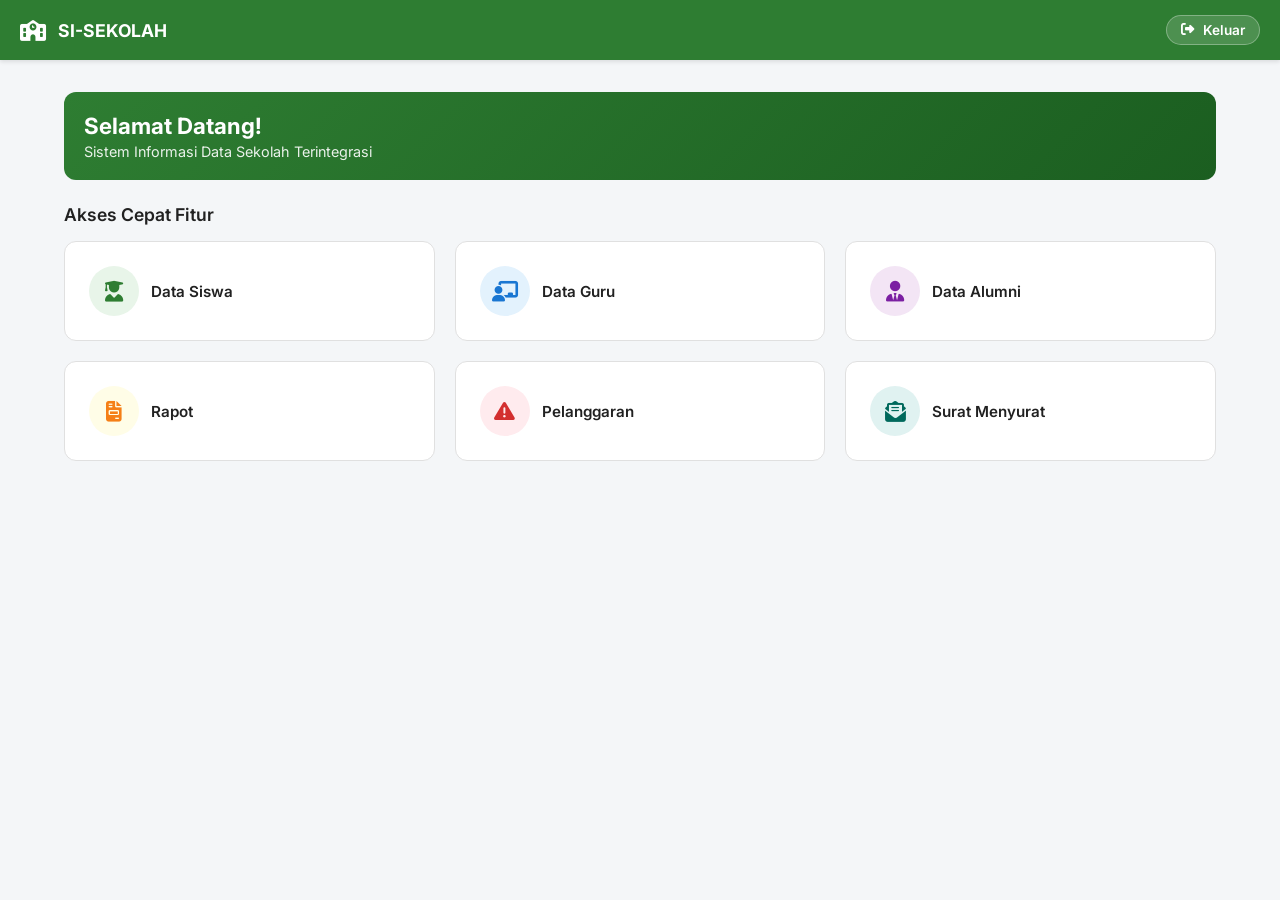
<file: index.html>
<!DOCTYPE html>
<html lang="id">
<head>
  <meta charset="UTF-8">
  <meta name="viewport" content="width=device-width, initial-scale=1.0">
  <title>Sistem Informasi Sekolah Terintegrasi</title>
  <link href="https://fonts.googleapis.com/css2?family=Inter:wght@400;500;600;700&display=swap" rel="stylesheet">
  <link href="https://cdnjs.cloudflare.com/ajax/libs/font-awesome/6.4.0/css/all.min.css" rel="stylesheet">
  <link rel="stylesheet" href="css/style.css">
</head>
<body>

<!-- KODE BARU -->
<header class="header">
  <div class="header-brand">
    <i class="fa-solid fa-school" style="font-size: 1.3rem;"></i>
    <span>SI-SEKOLAH</span>
  </div>
  <div>
    <button class="btn-logout" onclick="konfirmasiKeluar()" title="Keluar Aplikasi">
      <i class="fa-solid fa-right-from-bracket"></i>
      <span>Keluar</span>
    </button>
  </div>
</header>

  <main class="main-content">
    <div id="section-dashboard">
      <div class="welcome-banner">
        <h2>Selamat Datang!</h2>
        <p>Sistem Informasi Data Sekolah Terintegrasi</p>
      </div>

      <h3 class="section-title">Akses Cepat Fitur</h3>
      
      <div class="menu-grid">
        <a href="siswa.html" class="card-menu">
          <div class="card-icon icon-siswa"><i class="fa-solid fa-user-graduate"></i></div>
          <div class="card-title">Data Siswa</div>
        </a>

        <a href="guru.html" class="card-menu">
          <div class="card-icon icon-guru"><i class="fa-solid fa-chalkboard-user"></i></div>
          <div class="card-title">Data Guru</div>
        </a>

        <a href="alumni.html" class="card-menu">
          <div class="card-icon icon-alumni"><i class="fa-solid fa-user-tie"></i></div>
          <div class="card-title">Data Alumni</div>
        </a>

        <a href="rapot.html" class="card-menu">
          <div class="card-icon icon-rapot"><i class="fa-solid fa-file-invoice"></i></div>
          <div class="card-title">Rapot</div>
        </a>

        <a href="pelanggaran.html" class="card-menu">
          <div class="card-icon icon-pelanggaran"><i class="fa-solid fa-triangle-exclamation"></i></div>
          <div class="card-title">Pelanggaran</div>
        </a>

        <a href="surat.html" class="card-menu">
          <div class="card-icon icon-surat"><i class="fa-solid fa-envelope-open-text"></i></div>
          <div class="card-title">Surat Menyurat</div>
        </a>
      </div>
    </div>
  </main>

  <!-- MODAL POPUP PERINGATAN TOMBOL BACK BROWSER -->
  <div class="modal" id="modalBackWarning">
    <div class="modal-content" style="max-width: 400px; text-align: center;">
      <div class="modal-header" style="justify-content: center; border-bottom: none; padding-bottom: 0;">
        <i class="fa-solid fa-triangle-exclamation" style="font-size: 3rem; color: var(--accent-red);"></i>
      </div>
      <div class="modal-body">
        <h3 style="margin-bottom: 8px;">Aksi Tidak Diizinkan</h3>
        <p style="color: var(--text-muted); font-size: 0.9rem;">
          Navigasi kembali melalui tombol browser tidak diperbolehkan. Silakan gunakan tombol navigasi/kembali yang tersedia di dalam aplikasi.
        </p>
      </div>
      <div class="modal-footer" style="justify-content: center; border-top: none; padding-top: 0;">
        <button type="button" class="btn btn-primary" onclick="closeBackWarning()">Saya Mengerti</button>
      </div>
    </div>
  </div>

  <script src="js/script.js"></script>
</body>
</html>
</file>
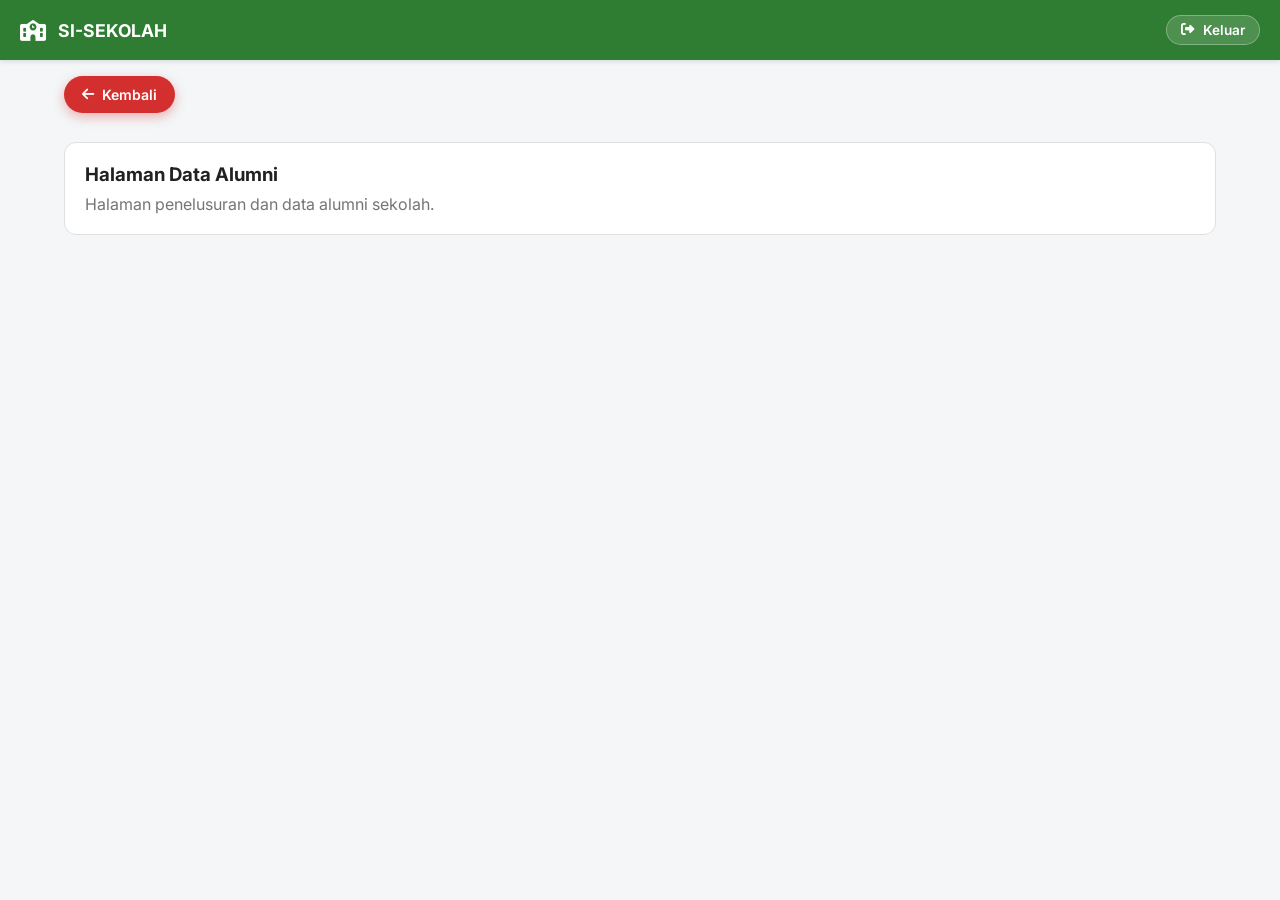
<file: alumni.html>
<!DOCTYPE html>
<html lang="id">
<head>
  <meta charset="UTF-8">
  <meta name="viewport" content="width=device-width, initial-scale=1.0">
  <title>Data Alumni - SI-SEKOLAH</title>
  <link href="https://fonts.googleapis.com/css2?family=Inter:wght@400;500;600;700&display=swap" rel="stylesheet">
  <link href="https://cdnjs.cloudflare.com/ajax/libs/font-awesome/6.4.0/css/all.min.css" rel="stylesheet">
  <link rel="stylesheet" href="css/style.css">
</head>
<body>
<!-- KODE BARU -->
<header class="header">
  <div class="header-brand">
    <i class="fa-solid fa-school" style="font-size: 1.3rem;"></i>
    <span>SI-SEKOLAH</span>
  </div>
  <div>
    <button class="btn-logout" onclick="konfirmasiKeluar()" title="Keluar Aplikasi">
      <i class="fa-solid fa-right-from-bracket"></i>
      <span>Keluar</span>
    </button>
  </div>
</header>
  <main class="main-content">
    <a href="index.html" class="btn-back-floating"><i class="fa-solid fa-arrow-left"></i> Kembali</a>
    <div class="content-section">
      <h3>Halaman Data Alumni</h3>
      <p style="color: var(--text-muted); margin-top: 8px;">Halaman penelusuran dan data alumni sekolah.</p>
    </div>
  </main>
  <script src="js/script.js"></script>
</body>
</html>
</file>
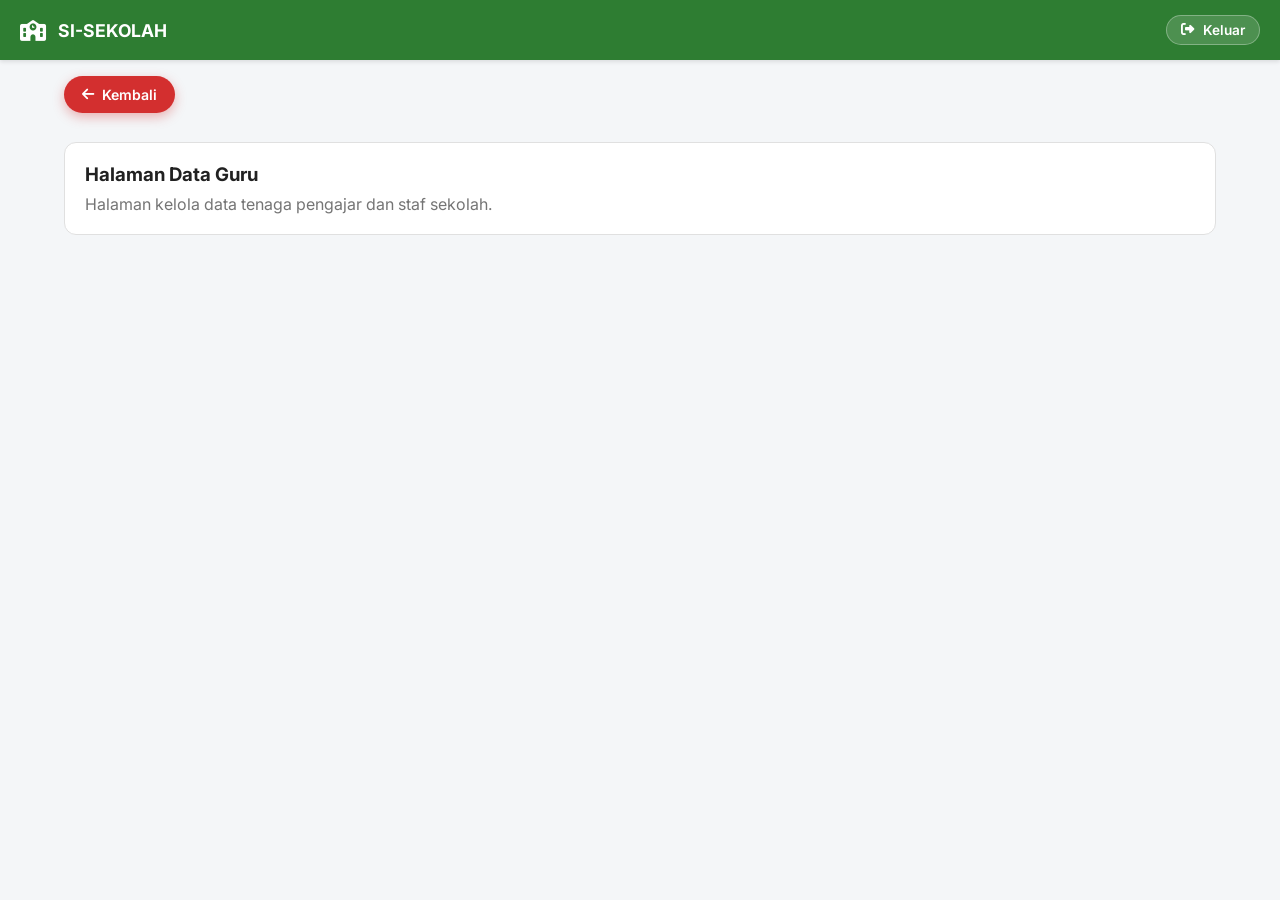
<file: guru.html>
<!DOCTYPE html>
<html lang="id">
<head>
  <meta charset="UTF-8">
  <meta name="viewport" content="width=device-width, initial-scale=1.0">
  <title>Data Guru - SI-SEKOLAH</title>
  <link href="https://fonts.googleapis.com/css2?family=Inter:wght@400;500;600;700&display=swap" rel="stylesheet">
  <link href="https://cdnjs.cloudflare.com/ajax/libs/font-awesome/6.4.0/css/all.min.css" rel="stylesheet">
  <link rel="stylesheet" href="css/style.css">
</head>
<body>
<!-- KODE BARU -->
<header class="header">
  <div class="header-brand">
    <i class="fa-solid fa-school" style="font-size: 1.3rem;"></i>
    <span>SI-SEKOLAH</span>
  </div>
  <div>
    <button class="btn-logout" onclick="konfirmasiKeluar()" title="Keluar Aplikasi">
      <i class="fa-solid fa-right-from-bracket"></i>
      <span>Keluar</span>
    </button>
  </div>
</header>
  <main class="main-content">
    <a href="index.html" class="btn-back-floating"><i class="fa-solid fa-arrow-left"></i> Kembali</a>
    <div class="content-section">
      <h3>Halaman Data Guru</h3>
      <p style="color: var(--text-muted); margin-top: 8px;">Halaman kelola data tenaga pengajar dan staf sekolah.</p>
    </div>
  </main>
  <script src="js/script.js"></script>
</body>
</html>
</file>
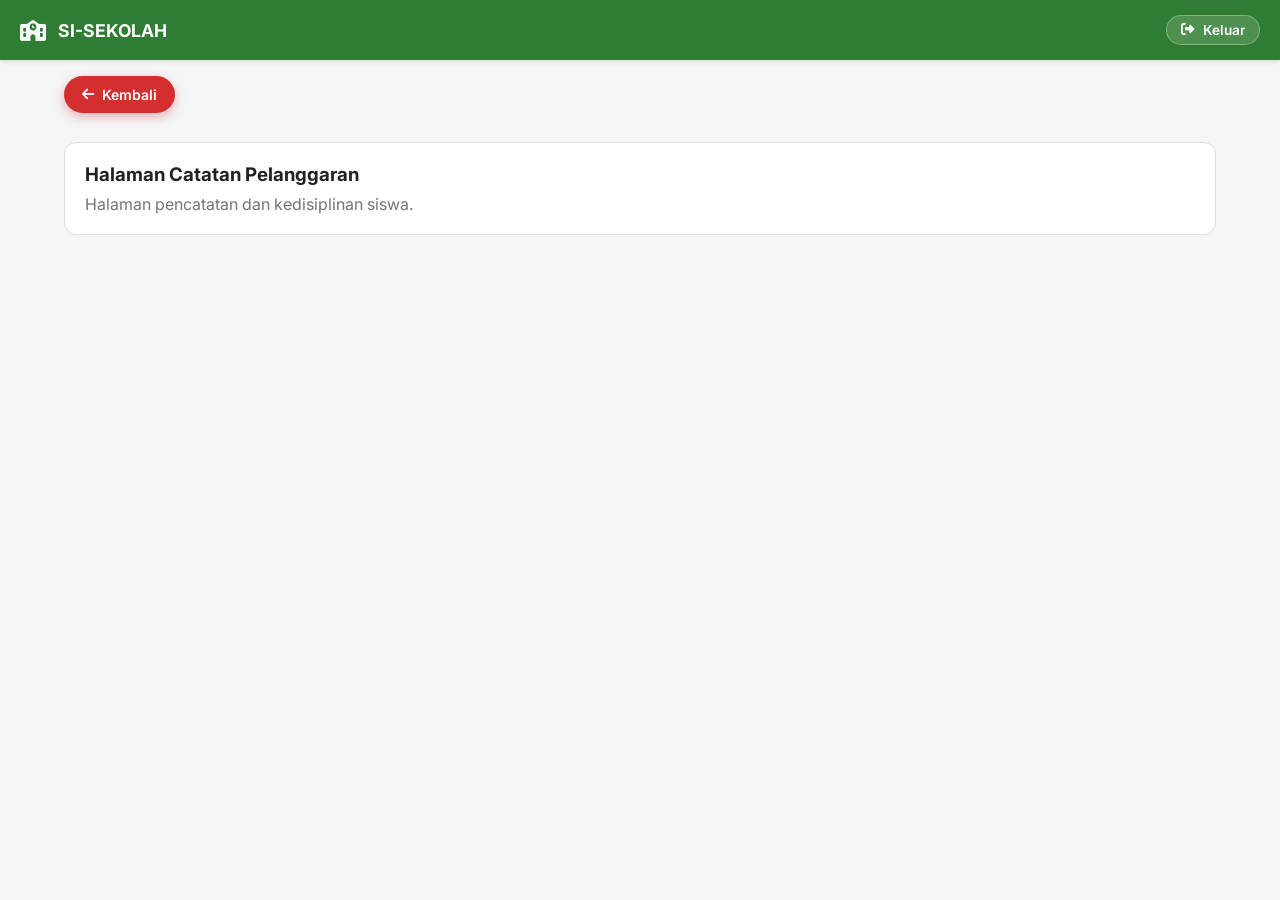
<file: pelanggaran.html>
<!DOCTYPE html>
<html lang="id">
<head>
  <meta charset="UTF-8">
  <meta name="viewport" content="width=device-width, initial-scale=1.0">
  <title>Pelanggaran - SI-SEKOLAH</title>
  <link href="https://fonts.googleapis.com/css2?family=Inter:wght@400;500;600;700&display=swap" rel="stylesheet">
  <link href="https://cdnjs.cloudflare.com/ajax/libs/font-awesome/6.4.0/css/all.min.css" rel="stylesheet">
  <link rel="stylesheet" href="css/style.css">
</head>
<body>
<!-- KODE BARU -->
<header class="header">
  <div class="header-brand">
    <i class="fa-solid fa-school" style="font-size: 1.3rem;"></i>
    <span>SI-SEKOLAH</span>
  </div>
  <div>
    <button class="btn-logout" onclick="konfirmasiKeluar()" title="Keluar Aplikasi">
      <i class="fa-solid fa-right-from-bracket"></i>
      <span>Keluar</span>
    </button>
  </div>
</header>
  <main class="main-content">
    <a href="index.html" class="btn-back-floating"><i class="fa-solid fa-arrow-left"></i> Kembali</a>
    <div class="content-section">
      <h3>Halaman Catatan Pelanggaran</h3>
      <p style="color: var(--text-muted); margin-top: 8px;">Halaman pencatatan dan kedisiplinan siswa.</p>
    </div>
  </main>
  <script src="js/script.js"></script>
</body>
</html>
</file>
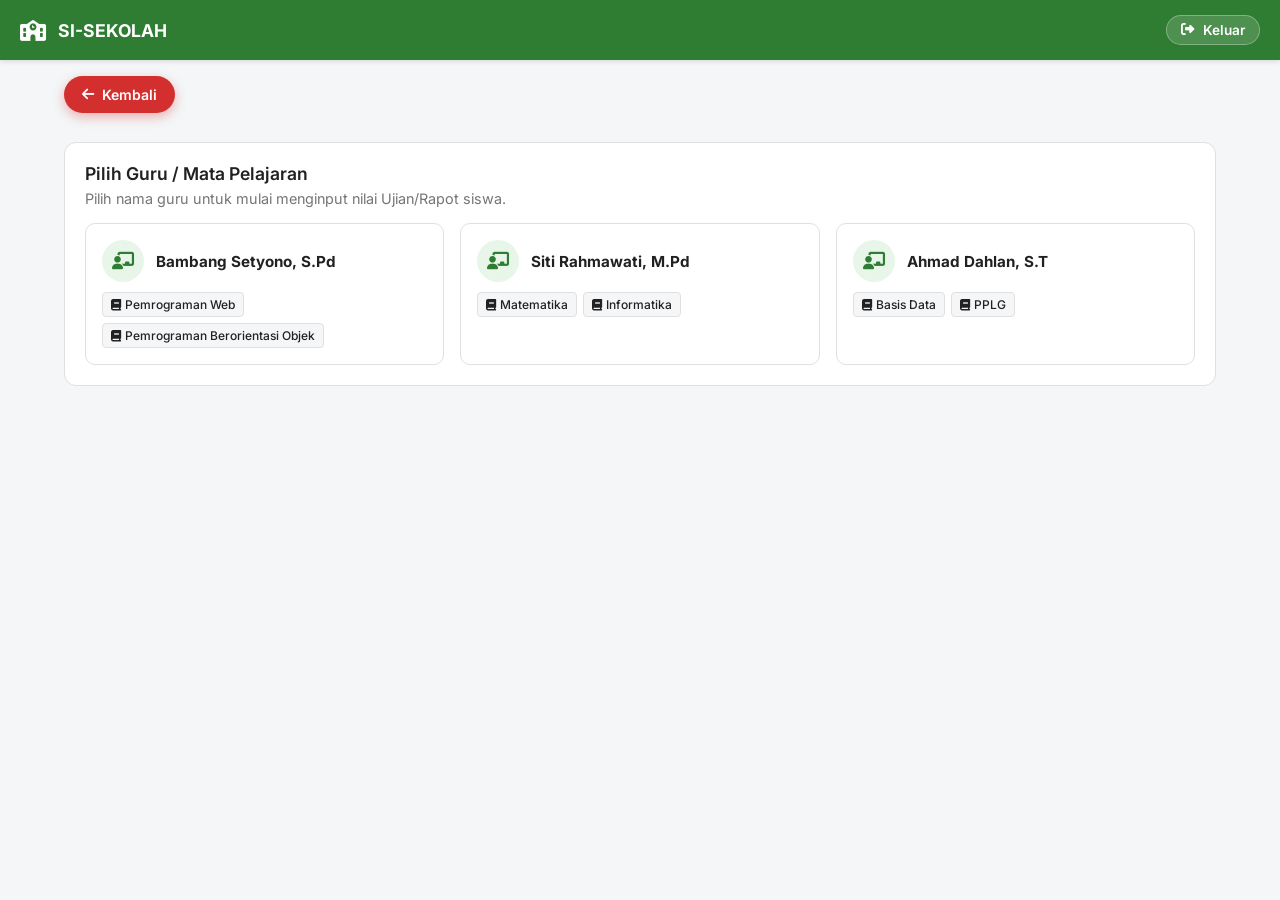
<file: rapot.html>
<!DOCTYPE html>
<html lang="id">
<head>
  <meta charset="UTF-8">
  <meta name="viewport" content="width=device-width, initial-scale=1.0">
  <title>Rapot Siswa - SI-SEKOLAH</title>
  <link href="https://fonts.googleapis.com/css2?family=Inter:wght@400;500;600;700&display=swap" rel="stylesheet">
  <link href="https://cdnjs.cloudflare.com/ajax/libs/font-awesome/6.4.0/css/all.min.css" rel="stylesheet">
  <link rel="stylesheet" href="css/style.css">
</head>
<body>

<!-- KODE BARU -->
<header class="header">
  <div class="header-brand">
    <i class="fa-solid fa-school" style="font-size: 1.3rem;"></i>
    <span>SI-SEKOLAH</span>
  </div>
  <div>
    <button class="btn-logout" onclick="konfirmasiKeluar()" title="Keluar Aplikasi">
      <i class="fa-solid fa-right-from-bracket"></i>
      <span>Keluar</span>
    </button>
  </div>
</header>

  <main class="main-content">
    <div class="content-section">
      <div id="rapot-step-guru">
        <a href="index.html" class="btn-back-floating">
          <i class="fa-solid fa-arrow-left"></i> Kembali
        </a>

        <h3 class="section-title">Pilih Guru / Mata Pelajaran</h3>
        <p style="color: var(--text-muted); font-size: 0.9rem; margin-top: -10px; margin-bottom: 16px;">
          Pilih nama guru untuk mulai menginput nilai Ujian/Rapot siswa.
        </p>

        <div class="guru-rapot-grid">
          <div class="card-guru-rapot" onclick="pilihGuruRapot('Bambang Setyono, S.Pd', 'Pemrograman Web', 'Pemrograman Berorientasi Objek')">
            <div class="guru-info-header">
              <div class="guru-avatar"><i class="fa-solid fa-chalkboard-user"></i></div>
              <div class="guru-nama">Bambang Setyono, S.Pd</div>
            </div>
            <div class="mapel-badge-container">
              <span class="mapel-badge"><i class="fa-solid fa-book"></i> Pemrograman Web</span>
              <span class="mapel-badge"><i class="fa-solid fa-book"></i> Pemrograman Berorientasi Objek</span>
            </div>
          </div>

          <div class="card-guru-rapot" onclick="pilihGuruRapot('Siti Rahmawati, M.Pd', 'Matematika', 'Informatika')">
            <div class="guru-info-header">
              <div class="guru-avatar"><i class="fa-solid fa-chalkboard-user"></i></div>
              <div class="guru-nama">Siti Rahmawati, M.Pd</div>
            </div>
            <div class="mapel-badge-container">
              <span class="mapel-badge"><i class="fa-solid fa-book"></i> Matematika</span>
              <span class="mapel-badge"><i class="fa-solid fa-book"></i> Informatika</span>
            </div>
          </div>

          <div class="card-guru-rapot" onclick="pilihGuruRapot('Ahmad Dahlan, S.T', 'Basis Data', 'PPLG')">
            <div class="guru-info-header">
              <div class="guru-avatar"><i class="fa-solid fa-chalkboard-user"></i></div>
              <div class="guru-nama">Ahmad Dahlan, S.T</div>
            </div>
            <div class="mapel-badge-container">
              <span class="mapel-badge"><i class="fa-solid fa-book"></i> Basis Data</span>
              <span class="mapel-badge"><i class="fa-solid fa-book"></i> PPLG</span>
            </div>
          </div>
        </div>
      </div>

      <div id="rapot-step-input" style="display: none;">
        <button class="btn-back-floating" onclick="kembaliKePilihGuru()">
          <i class="fa-solid fa-arrow-left"></i> Kembali ke Pilih Guru
        </button>

        <div class="rapot-form-card">
          <h3 id="labelGuruPengampu" style="margin-bottom: 16px; color: var(--primary-green);">Input Nilai - Guru</h3>

          <div class="filter-rapot-grid">
            <div class="form-group">
              <label>Jenis Ujian</label>
              <select class="select-kelas" id="rapotJenisUjian">
                <option value="PTS">PTS (Penilaian Tengah Semester)</option>
                <option value="PAS">PAS (Penilaian Akhir Semester)</option>
              </select>
            </div>

            <div class="form-group">
              <label>Semester</label>
              <select class="select-kelas" id="rapotSemester">
                <option value="Semester 1">Semester 1 (Ganjil)</option>
                <option value="Semester 2">Semester 2 (Genap)</option>
              </select>
            </div>

            <div class="form-group">
              <label>Tahun Pelajaran</label>
              <input type="text" id="rapotTahunPelajaran" readonly style="background-color: var(--bg-gray); font-weight: 600;">
            </div>

            <div class="form-group">
              <label>Mata Pelajaran</label>
              <select class="select-kelas" id="rapotMapel"></select>
            </div>

            <div class="form-group">
              <label>Pilih Kelas</label>
              <select class="select-kelas" id="rapotFilterKelas" onchange="filterSiswaRapot()">
                <option value="">-- Pilih Kelas --</option>
                <option value="X RPL 1">X RPL 1</option>
                <option value="XI RPL 1">XI RPL 1</option>
                <option value="XII RPL 1">XII RPL 1</option>
              </select>
            </div>
          </div>

          <div class="table-container" style="margin-bottom: 20px;">
            <table class="data-table">
              <thead>
                <tr>
                  <th style="width: 50px;">No</th>
                  <th>Nama Lengkap</th>
                  <th>Kelas</th>
                  <th style="width: 150px; text-align: center;">Input Nilai (0-100)</th>
                </tr>
              </thead>
              <tbody id="rapotSiswaTableBody">
                <tr>
                  <td colspan="5" style="text-align: center; padding: 20px; color: var(--text-muted);">
                    Silakan pilih kelas terlebih dahulu untuk menampilkan data siswa.
                  </td>
                </tr>
              </tbody>
            </table>
          </div>

          <div style="display: flex; justify-content: flex-end; gap: 12px;">
            <button type="button" class="btn btn-outline" onclick="resetFormNilaiRapot()">
              <i class="fa-solid fa-rotate-left"></i> Reset Nilai
            </button>
            <button type="button" class="btn btn-primary" onclick="simpanNilaiRapot()">
              <i class="fa-solid fa-floppy-disk"></i> Simpan Nilai
            </button>
          </div>
        </div>
      </div>
    </div>
  </main>

  <!-- MODAL WARNING -->
  <div class="modal" id="modalBackWarning">
    <div class="modal-content" style="max-width: 400px; text-align: center;">
      <div class="modal-header" style="justify-content: center; border-bottom: none; padding-bottom: 0;">
        <i class="fa-solid fa-triangle-exclamation" style="font-size: 3rem; color: var(--accent-red);"></i>
      </div>
      <div class="modal-body">
        <h3 style="margin-bottom: 8px;">Aksi Tidak Diizinkan</h3>
        <p style="color: var(--text-muted); font-size: 0.9rem;">
          Navigasi kembali melalui tombol browser tidak diperbolehkan. Silakan gunakan tombol navigasi/kembali yang tersedia di dalam aplikasi.
        </p>
      </div>
      <div class="modal-footer" style="justify-content: center; border-top: none; padding-top: 0;">
        <button type="button" class="btn btn-primary" onclick="closeBackWarning()">Saya Mengerti</button>
      </div>
    </div>
  </div>

  <script src="js/script.js"></script>
  <script>
    const GAS_API_URL = "https://script.google.com/macros/s/AKfycbw6qL109DDVPZNs4VVRcy5GM8ISVQvf_2by3ikBVbiYKg6WYzR1sCxqOJRIsYLSgVPc/exec"; 
    let masterSiswa = [];
    let guruAktif = "";

    function muatDataSiswa() {
      fetch(GAS_API_URL)
        .then(res => res.json())
        .then(response => {
          if (response.status === "success") {
            masterSiswa = response.data;
          }
        });
    }

    function pilihGuruRapot(namaGuru, mapel1, mapel2) {
      guruAktif = namaGuru;
      document.getElementById('labelGuruPengampu').innerText = 'Input Nilai - ' + namaGuru;

      const selectMapel = document.getElementById('rapotMapel');
      selectMapel.innerHTML = `
        <option value="${mapel1}">${mapel1}</option>
        <option value="${mapel2}">${mapel2}</option>
      `;

      const tahunSekarang = new Date().getFullYear();
      document.getElementById('rapotTahunPelajaran').value = tahunSekarang + " / " + (tahunSekarang + 1);

      document.getElementById('rapot-step-guru').style.display = 'none';
      document.getElementById('rapot-step-input').style.display = 'block';

      document.getElementById('rapotFilterKelas').value = "";
      document.getElementById('rapotSiswaTableBody').innerHTML = `
        <tr>
          <td colspan="5" style="text-align: center; padding: 20px; color: var(--text-muted);">
            Silakan pilih kelas terlebih dahulu untuk menampilkan data siswa.
          </td>
        </tr>
      `;
      window.scrollTo({ top: 0, behavior: 'smooth' });
    }

    function kembaliKePilihGuru() {
      document.getElementById('rapot-step-input').style.display = 'none';
      document.getElementById('rapot-step-guru').style.display = 'block';
      window.scrollTo({ top: 0, behavior: 'smooth' });
    }

    function filterSiswaRapot() {
      const kelasPilihan = document.getElementById('rapotFilterKelas').value;
      const tbody = document.getElementById('rapotSiswaTableBody');
      tbody.innerHTML = '';

      if (!kelasPilihan) {
        tbody.innerHTML = `
          <tr>
            <td colspan="5" style="text-align: center; padding: 20px; color: var(--text-muted);">
              Silakan pilih kelas terlebih dahulu untuk menampilkan data siswa.
            </td>
          </tr>
        `;
        return;
      }

      const dataSiswaFilter = masterSiswa.filter(s => s.kelas === kelasPilihan);

      if (dataSiswaFilter.length === 0) {
        tbody.innerHTML = `
          <tr>
            <td colspan="5" style="text-align: center; padding: 20px; color: var(--text-muted);">
              Tidak ada data siswa ditemukan untuk kelas ${kelasPilihan}.
            </td>
          </tr>
        `;
        return;
      }

      dataSiswaFilter.forEach((s, index) => {
        tbody.innerHTML += `
          <tr>
            <td>${index + 1}</td>
            <td><strong>${s.nama}</strong></td>
            <td>${s.kelas}</td>
            <td style="text-align: center;">
              <input type="number" min="0" max="100" class="input-nilai-rapot" placeholder="0-100" data-nisn="${s.nisn}">
            </td>
          </tr>
        `;
      });
    }

    function resetFormNilaiRapot() {
      if (confirm('Apakah Anda yakin ingin mengosongkan semua isian nilai di tabel?')) {
        const inputs = document.querySelectorAll('.input-nilai-rapot');
        inputs.forEach(input => input.value = '');
      }
    }

    function simpanNilaiRapot() {
      const kelas = document.getElementById('rapotFilterKelas').value;
      const mapel = document.getElementById('rapotMapel').value;
      const jenisUjian = document.getElementById('rapotJenisUjian').value;
      const semester = document.getElementById('rapotSemester').value;

      if (!kelas) {
        alert('Harap pilih kelas terlebih dahulu!');
        return;
      }

      const listInput = document.querySelectorAll('.input-nilai-rapot');
      const rekapNilai = [];

      listInput.forEach(input => {
        if (input.value !== "") {
          rekapNilai.push({ nisn: input.getAttribute('data-nisn'), nilai: input.value });
        }
      });

      if (rekapNilai.length === 0) {
        alert('Belum ada nilai siswa yang diisi!');
        return;
      }

      alert(`Berhasil menyimpan ${rekapNilai.length} nilai siswa!\nMapel: ${mapel}\nUjian: ${jenisUjian} (${semester})\nKelas: ${kelas}`);
    }

    document.addEventListener('DOMContentLoaded', () => {
      muatDataSiswa();
    });
  </script>
</body>
</html>
</file>
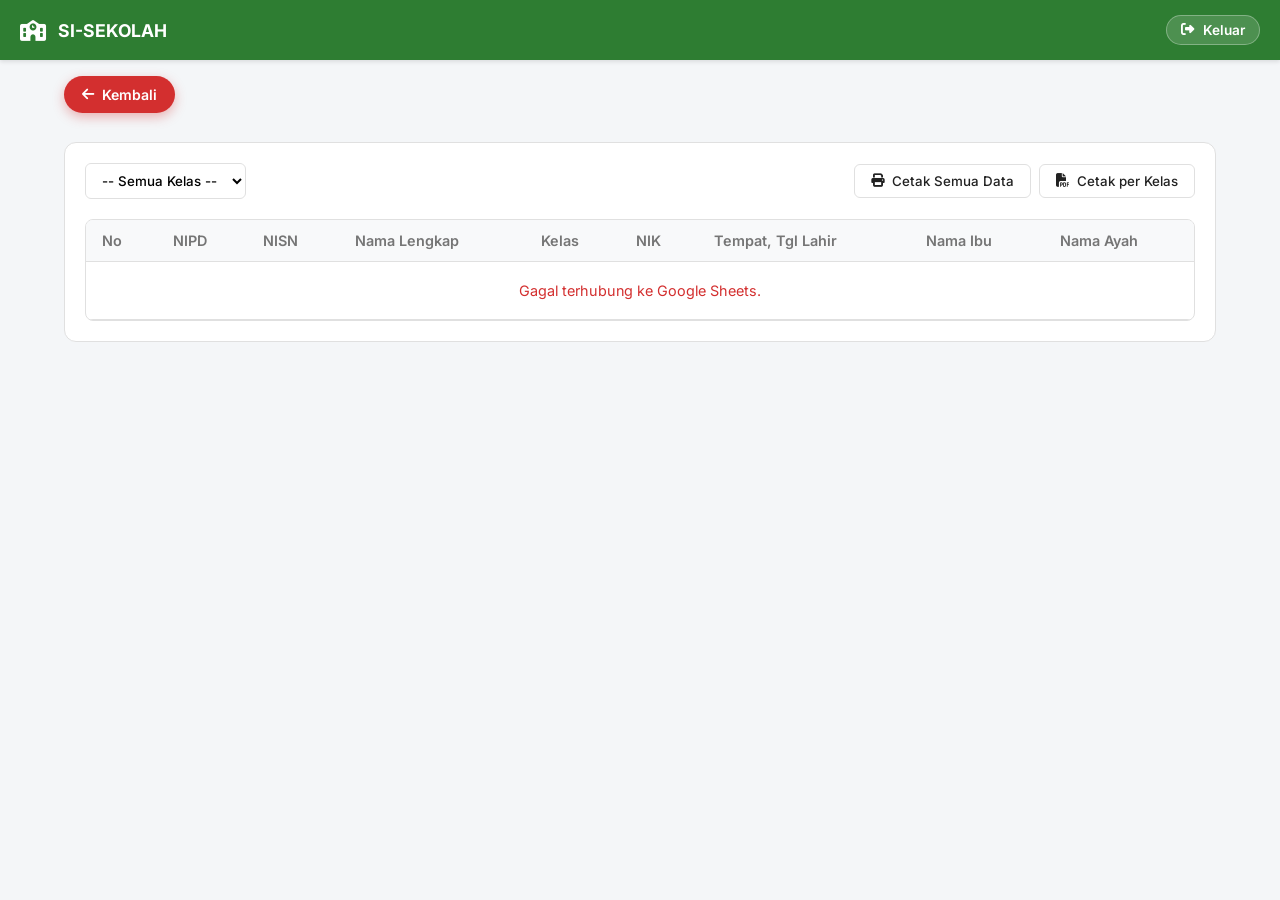
<file: siswa.html>
<!DOCTYPE html>
<html lang="id">
<head>
  <meta charset="UTF-8">
  <meta name="viewport" content="width=device-width, initial-scale=1.0">
  <title>Data Siswa - SI-SEKOLAH</title>
  
  <link href="https://fonts.googleapis.com/css2?family=Inter:wght@400;500;600;700&display=swap" rel="stylesheet">
  <link href="https://cdnjs.cloudflare.com/ajax/libs/font-awesome/6.4.0/css/all.min.css" rel="stylesheet">
  
  <link rel="stylesheet" href="css/style.css">
</head>
<body>

  <!-- HEADER ATAS (DENGAN TOMBOL LOGOUT BARU) -->
  <header class="header">
    <div class="header-brand">
      <i class="fa-solid fa-school" style="font-size: 1.3rem;"></i>
      <span>SI-SEKOLAH</span>
    </div>
    <div>
      <button class="btn-logout" onclick="konfirmasiKeluar()" title="Keluar Aplikasi">
        <i class="fa-solid fa-right-from-bracket"></i>
        <span>Keluar</span>
      </button>
    </div>
  </header>

  <main class="main-content">
    <a href="index.html" class="btn-back-floating">
      <i class="fa-solid fa-arrow-left"></i> Kembali
    </a>

    <div class="content-section">
      <div class="print-header">
        <h2>Data Siswa SMK Muhammadiyah 5 Karanganyar</h2>
        <p id="printSubTitle"></p>
      </div>

      <div class="action-toolbar">
        <div class="toolbar-left">
          <select class="select-kelas" id="filterKelas" onchange="filterDataSiswa()">
            <option value="SEMUA">-- Semua Kelas --</option>
            <option value="X RPL 1">X RPL 1</option>
            <option value="XI RPL 1">XI RPL 1</option>
            <option value="XII RPL 1">XII RPL 1</option>
          </select>
        </div>
        <div class="toolbar-right">
          <button class="btn btn-outline" onclick="cetakPDF('SEMUA')">
            <i class="fa-solid fa-print"></i> Cetak Semua Data
          </button>
          <button class="btn btn-outline" onclick="cetakPDF('KELAS')">
            <i class="fa-solid fa-file-pdf"></i> Cetak per Kelas
          </button>
        </div>
      </div>

      <div class="table-container">
        <table class="data-table">
          <thead>
            <tr>
              <th>No</th>
              <th>NIPD</th>
              <th>NISN</th>
              <th>Nama Lengkap</th>
              <th>Kelas</th>
              <th>NIK</th>
              <th>Tempat, Tgl Lahir</th>
              <th>Nama Ibu</th>
              <th>Nama Ayah</th>
            </tr>
          </thead>
          <tbody id="siswaTableBody"></tbody>
        </table>
      </div>
    </div>
  </main>

  <!-- MODAL EDIT DATA SISWA -->
  <div class="modal" id="modalSiswa">
    <div class="modal-content">
      <div class="modal-header">
        <h4 id="modalTitle">Detail Data Siswa</h4>
        <button class="close-btn" style="background:none; border:none; font-size:1.2rem; cursor:pointer; color: var(--text-dark);" onclick="closeModal()">
          <i class="fa-solid fa-xmark"></i>
        </button>
      </div>
      <div class="modal-body">
        <form id="formSiswa">
          <div class="form-grid">
            <div class="form-group"><label>NIPD</label><input type="text" id="inputNIPD" required></div>
            <div class="form-group"><label>NISN</label><input type="text" id="inputNISN" required readonly></div>
            <div class="form-group" style="grid-column: span 2;"><label>Nama Lengkap</label><input type="text" id="inputNama" required></div>
            <div class="form-group"><label>Kelas</label><input type="text" id="inputKelas"></div>
            <div class="form-group"><label>NIK</label><input type="text" id="inputNIK"></div>
            <div class="form-group"><label>Tempat, Tgl Lahir</label><input type="text" id="inputTTL"></div>
            <div class="form-group"><label>Nama Ibu</label><input type="text" id="inputIbu"></div>
            <div class="form-group"><label>Nama Ayah</label><input type="text" id="inputAyah"></div>
          </div>
        </form>
      </div>
      <div class="modal-footer">
        <button type="button" class="btn btn-outline" onclick="closeModal()">Batal</button>
        <button type="button" class="btn btn-primary" onclick="simpanSiswa()"><i class="fa-solid fa-floppy-disk"></i> Simpan Perubahan</button>
      </div>
    </div>
  </div>

  <!-- MODAL WARNING NAVIGATION -->
  <div class="modal" id="modalBackWarning">
    <div class="modal-content" style="max-width: 400px; text-align: center;">
      <div class="modal-header" style="justify-content: center; border-bottom: none; padding-bottom: 0;">
        <i class="fa-solid fa-triangle-exclamation" style="font-size: 3rem; color: var(--accent-red);"></i>
      </div>
      <div class="modal-body">
        <h3 style="margin-bottom: 8px;">Aksi Tidak Diizinkan</h3>
        <p style="color: var(--text-muted); font-size: 0.9rem;">
          Navigasi kembali melalui tombol browser tidak diperbolehkan. Silakan gunakan tombol navigasi/kembali yang tersedia di dalam aplikasi.
        </p>
      </div>
      <div class="modal-footer" style="justify-content: center; border-top: none; padding-top: 0;">
        <button type="button" class="btn btn-primary" onclick="closeBackWarning()">Saya Mengerti</button>
      </div>
    </div>
  </div>

  <script src="js/script.js"></script>
  <script>
    const GAS_API_URL = "https://script.google.com/macros/s/AKfycbw6qL109DDVPZNs4VVRcy5GM8ISVQvf_2by3ikBVbiYKg6WYzR1sCxqOJRIsYLSgVPc/exec"; 
    let masterSiswa = [];

    function muatDataSiswaDariGAS() {
      const tbody = document.getElementById('siswaTableBody');
      const cachedData = localStorage.getItem('siswa_cache');

      if (cachedData) {
        try {
          masterSiswa = JSON.parse(cachedData);
          filterDataSiswa();
        } catch (e) {
          console.error("Gagal membaca cache:", e);
        }
      } else {
        tbody.innerHTML = `<tr><td colspan="9" style="text-align:center; padding: 20px;">Memuat data dari server...</td></tr>`;
      }

      fetch(GAS_API_URL)
        .then(res => res.json())
        .then(response => {
          if (response.status === "success") {
            masterSiswa = response.data;
            localStorage.setItem('siswa_cache', JSON.stringify(masterSiswa));
            filterDataSiswa();
          }
        })
        .catch(err => {
          console.error("Error background fetch:", err);
          if (!cachedData) {
            tbody.innerHTML = `<tr><td colspan="9" style="text-align:center; padding: 20px; color: var(--accent-red);">Gagal terhubung ke Google Sheets.</td></tr>`;
          }
        });
    }

    function simpanSiswa() {
      const payload = {
        action: "UPDATE",
        nipd: document.getElementById('inputNIPD').value,
        nisn: document.getElementById('inputNISN').value,
        nama: document.getElementById('inputNama').value,
        kelas: document.getElementById('inputKelas').value,
        nik: document.getElementById('inputNIK').value,
        ttl: document.getElementById('inputTTL').value,
        ibu: document.getElementById('inputIbu').value,
        ayah: document.getElementById('inputAyah').value
      };

      alert("Sedang menyimpan perubahan ke Google Sheets...");

      fetch(GAS_API_URL, {
        method: "POST",
        body: JSON.stringify(payload)
      })
      .then(res => res.json())
      .then(res => {
        alert(res.message);
        closeModal();
        muatDataSiswaDariGAS();
      })
      .catch(err => {
        console.error("Error:", err);
        alert("Gagal menyimpan data ke Google Sheets.");
      });
    }

    function renderTabelSiswa(data) {
      const tbody = document.getElementById('siswaTableBody');
      tbody.innerHTML = '';

      if (!data || data.length === 0) {
        tbody.innerHTML = `<tr><td colspan="9" style="text-align:center; padding: 20px;">Tidak ada data siswa.</td></tr>`;
        return;
      }

      data.forEach((s, index) => {
        tbody.innerHTML += `
          <tr>
            <td>${index + 1}</td>
            <td>${s.nipd}</td>
            <td>${s.nisn}</td>
            <td><span class="student-name" onclick="openModalEdit('${s.nama}', '${s.nipd}', '${s.nisn}', '${s.kelas}', '${s.nik}', '${s.ttl}', '${s.ibu}', '${s.ayah}')">${s.nama}</span></td>
            <td><strong>${s.kelas}</strong></td>
            <td>${s.nik}</td>
            <td>${s.ttl}</td>
            <td>${s.ibu}</td>
            <td>${s.ayah}</td>
          </tr>
        `;
      });
    }

    function filterDataSiswa() {
      const kelasPilihan = document.getElementById('filterKelas').value;
      let filtered = masterSiswa;

      if (kelasPilihan !== 'SEMUA') {
        filtered = masterSiswa.filter(s => s.kelas === kelasPilihan);
      }

      renderTabelSiswa(filtered);
    }

    function cetakPDF(tipe) {
      const kelasPilihan = document.getElementById('filterKelas').value;
      const printSubTitle = document.getElementById('printSubTitle');

      if (tipe === 'SEMUA') {
        document.getElementById('filterKelas').value = 'SEMUA';
        renderTabelSiswa(masterSiswa);
        printSubTitle.innerText = '';
      } else if (tipe === 'KELAS') {
        if (kelasPilihan === 'SEMUA') {
          alert('Pilih kelas terlebih dahulu pada dropdown sebelum mencetak per Kelas!');
          return;
        }
        const filtered = masterSiswa.filter(s => s.kelas === kelasPilihan);
        renderTabelSiswa(filtered);
        printSubTitle.innerText = 'Kelas : ' + kelasPilihan;
      }

      setTimeout(() => { window.print(); }, 300);
    }

    function openModalEdit(nama, nipd, nisn, kelas, nik, ttl, ibu, ayah) {
      document.getElementById('modalTitle').innerText = 'Edit Data Siswa';
      document.getElementById('inputNama').value = nama;
      document.getElementById('inputNIPD').value = nipd;
      document.getElementById('inputNISN').value = nisn;
      document.getElementById('inputKelas').value = kelas;
      document.getElementById('inputNIK').value = nik;
      document.getElementById('inputTTL').value = ttl;
      document.getElementById('inputIbu').value = ibu;
      document.getElementById('inputAyah').value = ayah;
      document.getElementById('modalSiswa').classList.add('active');
    }

    function closeModal() {
      document.getElementById('modalSiswa').classList.remove('active');
    }

    document.addEventListener('DOMContentLoaded', () => {
      muatDataSiswaDariGAS();
    });
  </script>
</body>
</html>
</file>
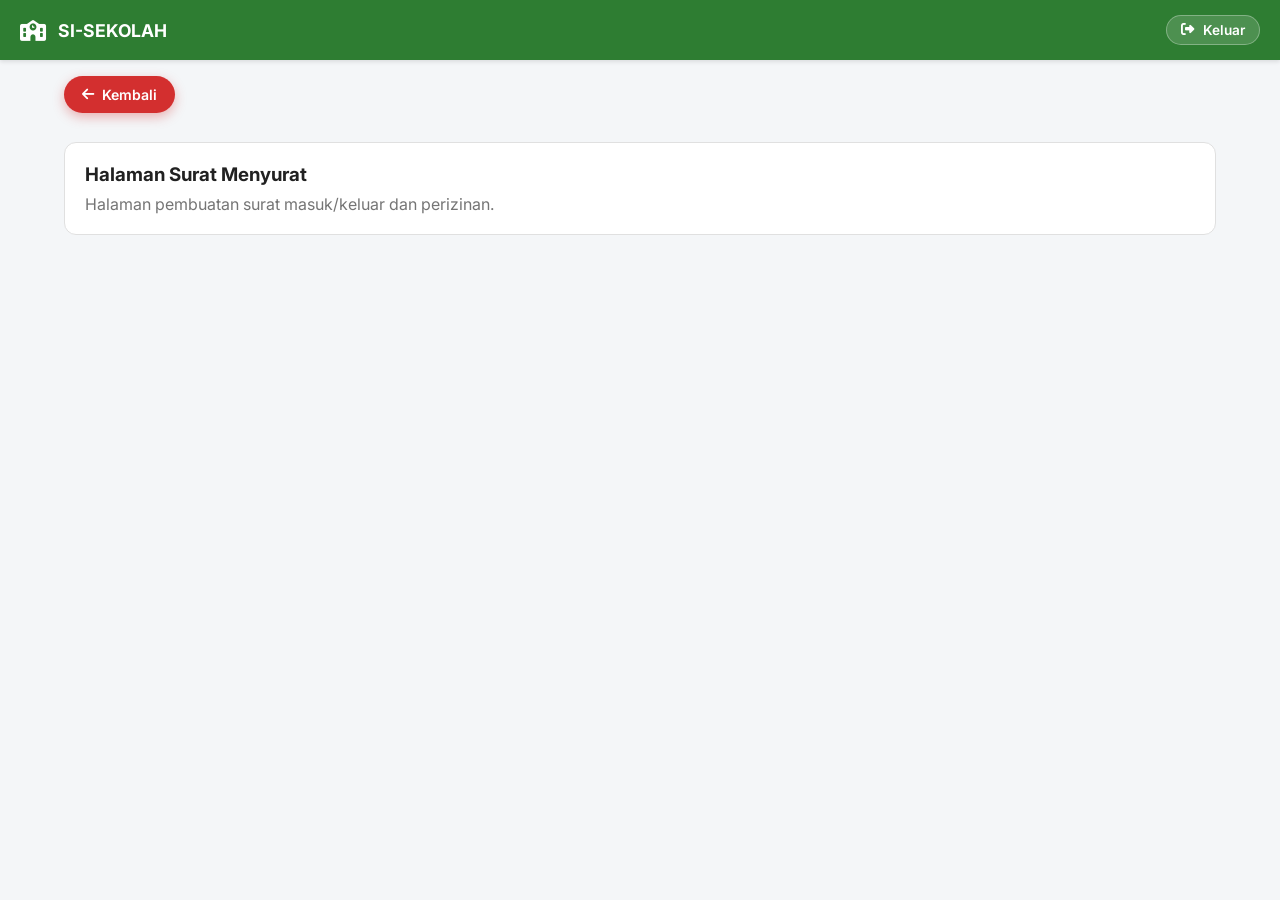
<file: surat.html>
<!DOCTYPE html>
<html lang="id">
<head>
  <meta charset="UTF-8">
  <meta name="viewport" content="width=device-width, initial-scale=1.0">
  <title>Surat Menyurat - SI-SEKOLAH</title>
  <link href="https://fonts.googleapis.com/css2?family=Inter:wght@400;500;600;700&display=swap" rel="stylesheet">
  <link href="https://cdnjs.cloudflare.com/ajax/libs/font-awesome/6.4.0/css/all.min.css" rel="stylesheet">
  <link rel="stylesheet" href="css/style.css">
</head>
<body>
<!-- KODE BARU -->
<header class="header">
  <div class="header-brand">
    <i class="fa-solid fa-school" style="font-size: 1.3rem;"></i>
    <span>SI-SEKOLAH</span>
  </div>
  <div>
    <button class="btn-logout" onclick="konfirmasiKeluar()" title="Keluar Aplikasi">
      <i class="fa-solid fa-right-from-bracket"></i>
      <span>Keluar</span>
    </button>
  </div>
</header>
  <main class="main-content">
    <a href="index.html" class="btn-back-floating"><i class="fa-solid fa-arrow-left"></i> Kembali</a>
    <div class="content-section">
      <h3>Halaman Surat Menyurat</h3>
      <p style="color: var(--text-muted); margin-top: 8px;">Halaman pembuatan surat masuk/keluar dan perizinan.</p>
    </div>
  </main>
  <script src="js/script.js"></script>
</body>
</html>
</file>
<file: css/style.css>
/* ==========================================================================
   1. VARIABEL PALET WARNA & RESET CSS
   ========================================================================== */
:root {
  --primary-green: #2E7D32;
  --green-light: #E8F5E9;
  --green-hover: #1B5E20;
  --bg-gray: #F4F6F8;
  --border-gray: #E0E0E0;
  --text-dark: #212121;
  --text-muted: #757575;
  --accent-red: #D32F2F;
  --red-hover: #B71C1C;
  --red-light: #FFEBEE;
  --accent-yellow: #FBC02D;
  --yellow-light: #FFFDE7;
  --white: #FFFFFF;
  
  --header-height: 60px;
  --transition-speed: 0.3s;
}

* {
  box-sizing: border-box;
  margin: 0;
  padding: 0;
  font-family: 'Inter', sans-serif;
}

body {
  background-color: var(--bg-gray);
  color: var(--text-dark);
  display: flex;
  flex-direction: column;
  min-height: 100vh;
  overflow-x: hidden;
}

/* ==========================================================================
   2. HEADER & KONTEN UTAMA
   ========================================================================== */
.header {
  position: fixed;
  top: 0;
  left: 0;
  right: 0;
  height: var(--header-height);
  background-color: var(--primary-green);
  color: var(--white);
  display: flex;
  align-items: center;
  justify-content: space-between;
  padding: 0 20px;
  z-index: 1000;
  box-shadow: 0 2px 4px rgba(0, 0, 0, 0.1);
}

.header-brand {
  display: flex;
  align-items: center;
  gap: 12px;
  font-weight: 700;
  font-size: 1.1rem;
}

/* STYLE TOMBOL KELUAR / LOGOUT HEADER */
.btn-logout {
  background-color: rgba(255, 255, 255, 0.15);
  color: var(--white);
  border: 1px solid rgba(255, 255, 255, 0.3);
  padding: 6px 14px;
  border-radius: 20px;
  cursor: pointer;
  font-weight: 600;
  font-size: 0.85rem;
  display: inline-flex;
  align-items: center;
  gap: 8px;
  transition: background-color 0.2s, transform 0.2s;
}

.btn-logout:hover {
  background-color: var(--accent-red);
  border-color: var(--accent-red);
  transform: translateY(-1px);
}

.btn-logout:active {
  transform: scale(0.95);
}

.main-content {
  flex: 1;
  margin-top: var(--header-height);
  padding: 20px 16px;
  width: 100%;
  max-width: 1200px;
  margin-left: auto;
  margin-right: auto;
}

.welcome-banner {
  background: linear-gradient(135deg, var(--primary-green), var(--green-hover));
  color: var(--white);
  padding: 20px;
  border-radius: 12px;
  margin-bottom: 24px;
}

.welcome-banner h2 { font-size: 1.4rem; margin-bottom: 4px; }
.welcome-banner p { font-size: 0.9rem; opacity: 0.9; }

.section-title {
  font-size: 1.1rem;
  font-weight: 600;
  margin-bottom: 16px;
  color: var(--text-dark);
}

/* Menu Grid */
.menu-grid {
  display: grid;
  grid-template-columns: repeat(2, 1fr);
  gap: 16px;
}

.card-menu {
  background-color: var(--white);
  padding: 20px;
  border-radius: 12px;
  border: 1px solid var(--border-gray);
  text-decoration: none;
  color: var(--text-dark);
  display: flex;
  flex-direction: column;
  align-items: center;
  text-align: center;
  gap: 12px;
  transition: transform 0.2s, box-shadow 0.2s;
  cursor: pointer;
}

.card-menu:active { transform: scale(0.98); }

.card-icon {
  width: 50px;
  height: 50px;
  border-radius: 50%;
  display: flex;
  align-items: center;
  justify-content: center;
  font-size: 1.3rem;
}

.icon-siswa { background-color: var(--green-light); color: var(--primary-green); }
.icon-guru { background-color: #E3F2FD; color: #1976D2; }
.icon-alumni { background-color: #F3E5F5; color: #7B1FA2; }
.icon-rapot { background-color: var(--yellow-light); color: #F57F17; }
.icon-pelanggaran { background-color: var(--red-light); color: var(--accent-red); }
.icon-surat { background-color: #E0F2F1; color: #00695C; }

.card-title { font-size: 0.95rem; font-weight: 600; }

.content-section {
  background-color: var(--white);
  padding: 20px;
  border-radius: 12px;
  border: 1px solid var(--border-gray);
  margin-top: 50px;
}

/* TOMBOL KEMBALI MENGAMBANG */
.btn-back-floating {
  position: fixed;
  top: 72px;
  left: 16px;
  z-index: 990;
  background-color: var(--accent-red);
  color: var(--white);
  border: none;
  padding: 10px 18px;
  border-radius: 50px;
  cursor: pointer;
  font-weight: 600;
  font-size: 0.88rem;
  display: inline-flex;
  align-items: center;
  gap: 8px;
  box-shadow: 0 4px 12px rgba(211, 47, 47, 0.35);
  text-decoration: none;
  transition: background-color 0.2s, transform 0.2s, box-shadow 0.2s;
}

.btn-back-floating:hover {
  background-color: var(--red-hover);
  transform: translateY(-2px);
  box-shadow: 0 6px 16px rgba(211, 47, 47, 0.45);
}

.btn-back-floating:active { transform: scale(0.96); }

/* ==========================================================================
   3. TABEL, TOOLBAR, & MODAL
   ========================================================================== */
.action-toolbar {
  display: flex;
  flex-wrap: wrap;
  gap: 12px;
  align-items: center;
  justify-content: space-between;
  margin-bottom: 20px;
}

.toolbar-left, .toolbar-right {
  display: flex;
  gap: 8px;
  flex-wrap: wrap;
  align-items: center;
}

.select-kelas {
  padding: 8px 12px;
  border: 1px solid var(--border-gray);
  border-radius: 6px;
  outline: none;
  font-weight: 500;
  background-color: var(--white);
}

.btn {
  padding: 8px 16px;
  border-radius: 6px;
  border: none;
  cursor: pointer;
  font-weight: 500;
  display: inline-flex;
  align-items: center;
  gap: 8px;
  transition: background-color 0.2s;
}

.btn-primary { background-color: var(--primary-green); color: var(--white); }
.btn-primary:hover { background-color: var(--green-hover); }
.btn-outline { background-color: var(--white); border: 1px solid var(--border-gray); color: var(--text-dark); }
.btn-danger { background-color: var(--accent-red); color: var(--white); }

.table-container {
  width: 100%;
  overflow-x: auto;
  border: 1px solid var(--border-gray);
  border-radius: 8px;
}

.data-table {
  width: 100%;
  border-collapse: collapse;
  text-align: left;
  font-size: 0.9rem;
  white-space: nowrap;
}

.data-table th, .data-table td {
  padding: 12px 16px;
  border-bottom: 1px solid var(--border-gray);
}

.data-table th { background-color: #F8F9FA; color: var(--text-muted); font-weight: 600; }
.data-table tbody tr:hover { background-color: var(--green-light); }

.student-name {
  color: var(--primary-green);
  font-weight: 600;
  cursor: pointer;
  text-decoration: underline;
}

/* Modal */
.modal {
  display: none;
  position: fixed;
  top: 0; left: 0; width: 100%; height: 100%;
  background: rgba(0, 0, 0, 0.5);
  z-index: 2000;
  align-items: center;
  justify-content: center;
  padding: 16px;
}

.modal.active { display: flex; }

.modal-content {
  background: var(--white);
  width: 100%;
  max-width: 600px;
  border-radius: 12px;
  max-height: 90vh;
  overflow-y: auto;
  box-shadow: 0 4px 20px rgba(0,0,0,0.15);
}

.modal-header {
  padding: 16px 20px;
  border-bottom: 1px solid var(--border-gray);
  display: flex;
  justify-content: space-between;
  align-items: center;
}

.modal-body { padding: 20px; }

.form-grid {
  display: grid;
  grid-template-columns: repeat(auto-fit, minmax(220px, 1fr));
  gap: 16px;
}

.form-group { display: flex; flex-direction: column; gap: 6px; }
.form-group label { font-size: 0.85rem; font-weight: 600; color: var(--text-muted); }
.form-group input {
  padding: 8px 12px;
  border: 1px solid var(--border-gray);
  border-radius: 6px;
  outline: none;
}

.modal-footer {
  padding: 16px 20px;
  border-top: 1px solid var(--border-gray);
  display: flex;
  justify-content: flex-end;
  gap: 12px;
}

.print-header {
  display: none;
  text-align: center;
  margin-bottom: 20px;
}

.print-header h2 { font-size: 1.3rem; text-transform: uppercase; margin-bottom: 4px; }
.print-header p { font-size: 1rem; font-weight: 600; color: var(--text-dark); }

/* Rapot */
.guru-rapot-grid {
  display: grid;
  grid-template-columns: repeat(auto-fill, minmax(280px, 1fr));
  gap: 16px;
  margin-top: 16px;
}

.card-guru-rapot {
  background: var(--white);
  border: 1px solid var(--border-gray);
  border-radius: 10px;
  padding: 16px;
  cursor: pointer;
  transition: transform 0.2s, box-shadow 0.2s, border-color 0.2s;
  display: flex;
  flex-direction: column;
  gap: 10px;
}

.card-guru-rapot:hover {
  transform: translateY(-3px);
  box-shadow: 0 4px 12px rgba(0, 0, 0, 0.08);
  border-color: var(--primary-green);
}

.guru-info-header { display: flex; align-items: center; gap: 12px; }
.guru-avatar {
  width: 42px; height: 42px; border-radius: 50%;
  background-color: var(--green-light); color: var(--primary-green);
  display: flex; align-items: center; justify-content: center; font-size: 1.1rem;
}
.guru-nama { font-size: 0.95rem; font-weight: 700; color: var(--text-dark); }
.mapel-badge-container { display: flex; flex-wrap: wrap; gap: 6px; }
.mapel-badge {
  background-color: var(--bg-gray); border: 1px solid var(--border-gray);
  color: var(--text-dark); font-size: 0.75rem; padding: 4px 8px;
  border-radius: 4px; font-weight: 500;
}
.rapot-form-card {
  background: var(--white); border: 1px solid var(--border-gray);
  border-radius: 10px; padding: 20px; margin-top: 16px;
}
.filter-rapot-grid {
  display: grid; grid-template-columns: repeat(auto-fit, minmax(180px, 1fr));
  gap: 12px; margin-bottom: 20px;
}
.input-nilai-rapot {
  width: 90px; padding: 6px 10px; border: 1px solid var(--border-gray);
  border-radius: 6px; text-align: center; font-weight: 600; outline: none;
}
.input-nilai-rapot:focus {
  border-color: var(--primary-green); background-color: var(--green-light);
}

@media print {
  @page { size: landscape; margin: 10mm; }
  .header, .btn-back-floating, .action-toolbar, .modal { display: none !important; }
  body { background-color: #fff !important; color: #000 !important; }
  .main-content { margin: 0 !important; padding: 0 !important; max-width: 100% !important; }
  .content-section { border: none !important; padding: 0 !important; margin-top: 0 !important; }
  .print-header { display: block !important; }
  .table-container { border: none !important; }
  .data-table { width: 100% !important; border-collapse: collapse !important; font-size: 0.85rem !important; }
  .data-table th, .data-table td { border: 1px solid #000 !important; padding: 6px 10px !important; color: #000 !important; }
  .data-table th { background-color: #E0E0E0 !important; -webkit-print-color-adjust: exact; print-color-adjust: exact; }
  .student-name { color: #000 !important; text-decoration: none !important; font-weight: normal !important; }
}

@media (min-width: 768px) {
  .main-content { padding: 32px 24px; }
  .menu-grid { grid-template-columns: repeat(3, 1fr); gap: 20px; }
  .card-menu { flex-direction: row; text-align: left; padding: 24px; }
  .card-menu:hover { transform: translateY(-3px); box-shadow: 0 4px 12px rgba(0, 0, 0, 0.08); }
  .btn-back-floating { top: 76px; left: calc((100vw - 1200px) / 2 + 24px); }
}

@media (max-width: 1248px) {
  .btn-back-floating { left: 20px; }
}

@media (max-width: 480px) {
  .btn-logout span { display: none; }
  .btn-logout { padding: 8px; border-radius: 50%; }
}
</file>
